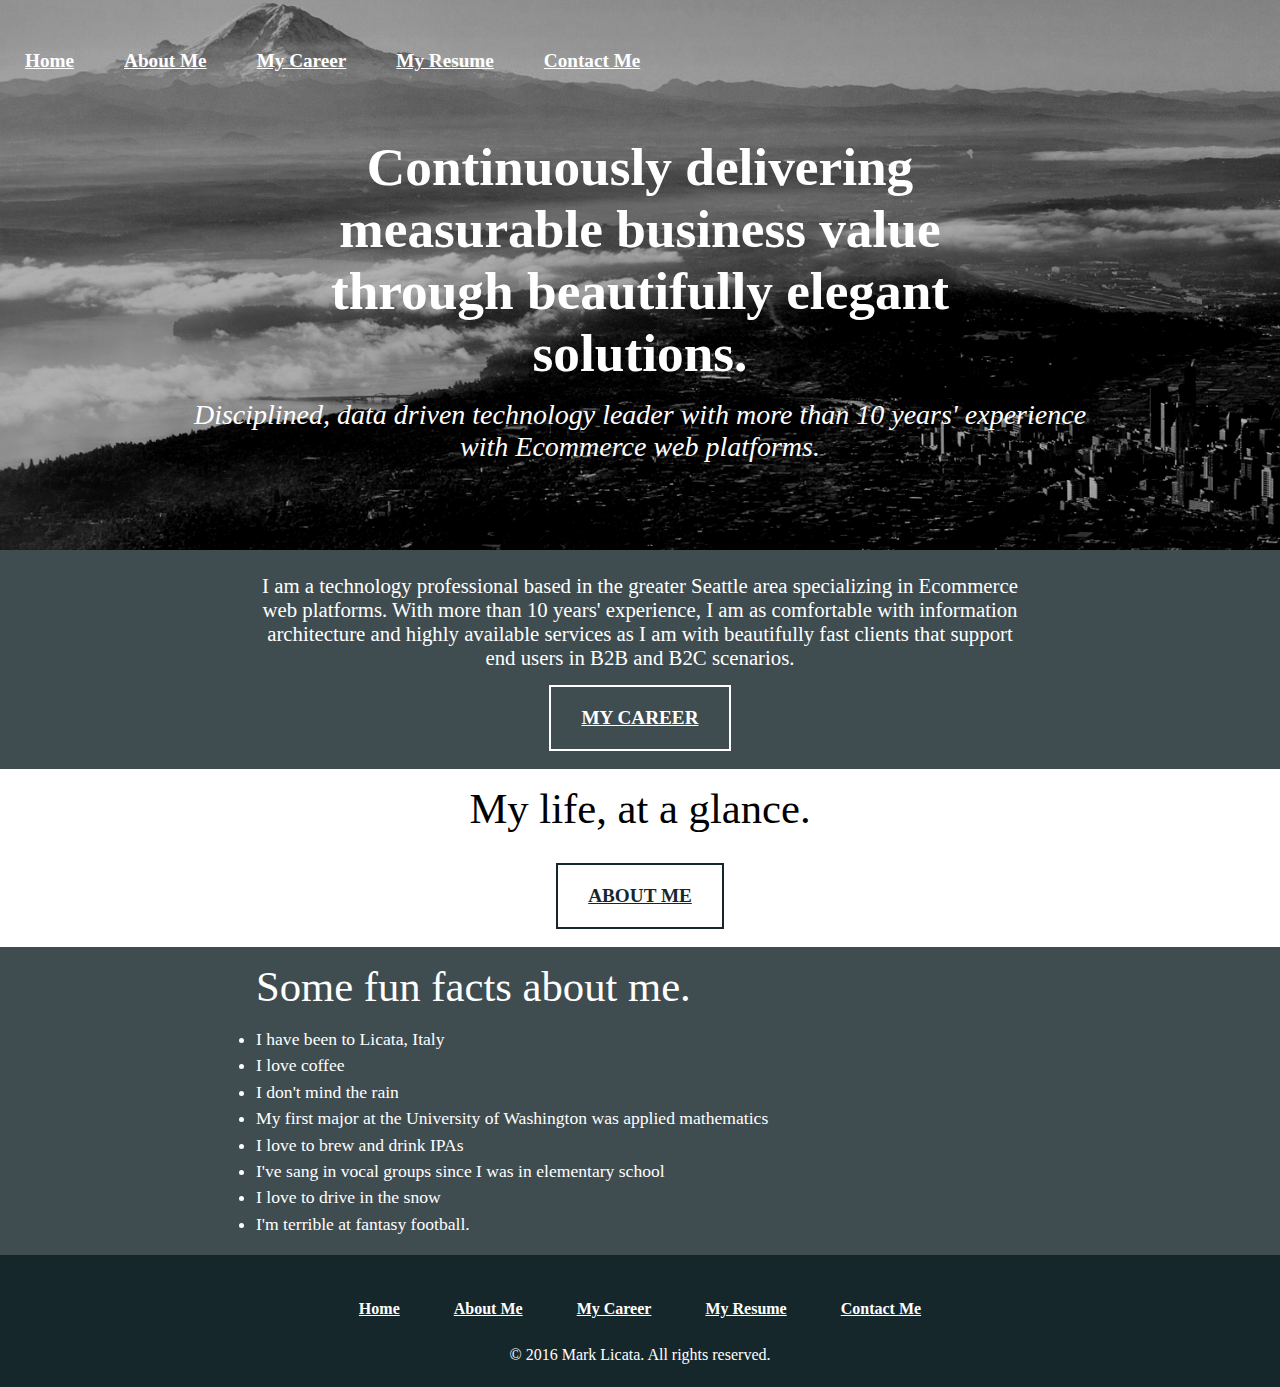
<file: index.html>
<!DOCTYPE html>
<html lang="EN">
<head>
  <title>Mark Licata | Home</title>
  <meta charset="UTF-8">
  <meta name="description" content="Mark Licata is a Program and Product leader in the greater Seattle area specializing in Ecommerce web platforms.">
  <meta name="keywords" content="Mark, Licata, Mark Licata, Program, Manager, Senior, Principal, Director, Program Manager, Principal Program Manager, Technical Program Manager, Expedia, Orbitz, Travelocity, Wotif, LastMinute, Microsoft, Amazon, Technology, Leadership">
  <meta name="author" content="Mark Licata">
  <meta name="ROBOTS" content="INDEX, FOLLOW">
  <meta name="Cache-Control" content="public">
  <meta name=viewport content="width=device-width, initial-scale=1">
  <link rel="alternate" href="http://www.marklicata.com" hreflang="en-us" />
</head>
<body>
  <div id="heroHome">
    <div class="MobileNav">
      <header>
        <button id="mobileHamburger">&#9776;</button>
        <button id="mobileCross">&#735;</button>
      </header>
      <div class="MobileLinks">
        <ul>
          <a href="/"><li>HOME</li></a>
          <a href="about.html"><li>ABOUT ME</li></a>
          <a href="career.html"><li>MY CAREER</li></a>
          <a target="_blank" rel="nofollow" href="docs/mlicata_resume.pdf"><li>MY RESUME</li></a>
        </ul>
      </div>
    </div>
    <div class="Nav">
<!--      <div class="HeaderLogo"></div>-->
      <div class="HeaderLinks">
        <a class="Link" href="/">Home</a>
      </div>
      <div class="HeaderLinks">
        <a class="Link" href="about.html">About Me</a>
      </div>
      <div class="HeaderLinks">
        <a class="Link" href="career.html">My Career</a>
      </div>
      <div class="HeaderLinks">
        <a class="Link" target="_blank" rel="nofollow" href="docs/mlicata_resume.pdf">My Resume</a>
      </div>
      <div class="HeaderLinks">
        <a class="Link" href="mailto:contact@marklicata.com">Contact Me</a>
      </div>
      <div class="clear"></div>
    </div>
    <h1 class="Tag">Continuously delivering measurable business value through beautifully elegant solutions.</h1>
    <h2 class="SubTag">Disciplined, data driven technology leader with more than 10 years' experience with Ecommerce web platforms.</h2>
    <br />
  </div>
  <div id="intro">
    <div id="introText">
      <br />
      I am a technology professional based in the greater Seattle area specializing in Ecommerce web platforms. With more than 10 years' experience,
      I am as comfortable with information architecture and highly available services as I am with beautifully fast clients that support end users in
      B2B and B2C scenarios.
    </div>
      <!--For examples of some of the solutions which I've been a part of, visit the <a href="about.html">About Me</a> page.-->
    <div class="Buttons">
      <a class="BlueButton" href="career.html">MY CAREER</a>
    </div>
    <br />
  </div>
  <div id="aboutMe">
    <h3>My life, at a glance.</h3>
    <div id="instafeed">
    </div>
    <div class="clear"></div>
  </div>
  <div class="Buttons">
    <a class="Button" href="about.html">ABOUT ME</a>
  </div>
  <br />
  <div id="funFacts">
    <div id="funFactsWrapper">
      <h3>Some fun facts about me.</h3>
      <ul>
        <li>I have been to Licata, Italy</li>
        <li>I love coffee</li>
        <li>I don't mind the rain</li>
        <li>My first major at the University of Washington was applied mathematics</li>
        <li>I love to brew and drink IPAs</li>
        <li>I've sang in vocal groups since I was in elementary school</li>
        <li>I love to drive in the snow</li>
        <li>I'm terrible at fantasy football.</li>
      </ul>
      <br />
    </div>
  </div>
  <div id="footer">
    <div class="FooterWrapper">
      <div class="FooterContent">
<!--        <div class="FooterLogo"></div>-->
        <div class="FooterLinks">
          <a href="/">Home</a>
          <a href="about.html">About Me</a>
          <a href="career.html">My Career</a>
          <a target="_blank" rel="nofollow" href="docs/mlicata_resume.pdf">My Resume</a>
          <a href="mailto:contact@marklicata.com">Contact Me</a>
        </div>
        <p>&copy; 2016 Mark Licata. All rights reserved.</p>
      </div>
    </div>
    <div class="clear"></div>
  </div>
</body>
<link rel="stylesheet" type="text/css" href="css\global.css">
<script src="scripts\jquery.min.js"></script>
<script src="scripts\global.js"></script>
<script src="scripts\instafeed.min.js"></script>
<script src="scripts\googleAnalytics.js"></script>
<script type="text/javascript">
  document.addEventListener("DOMContentLoaded", HomePageLoader);
</script>
</html>
</file>
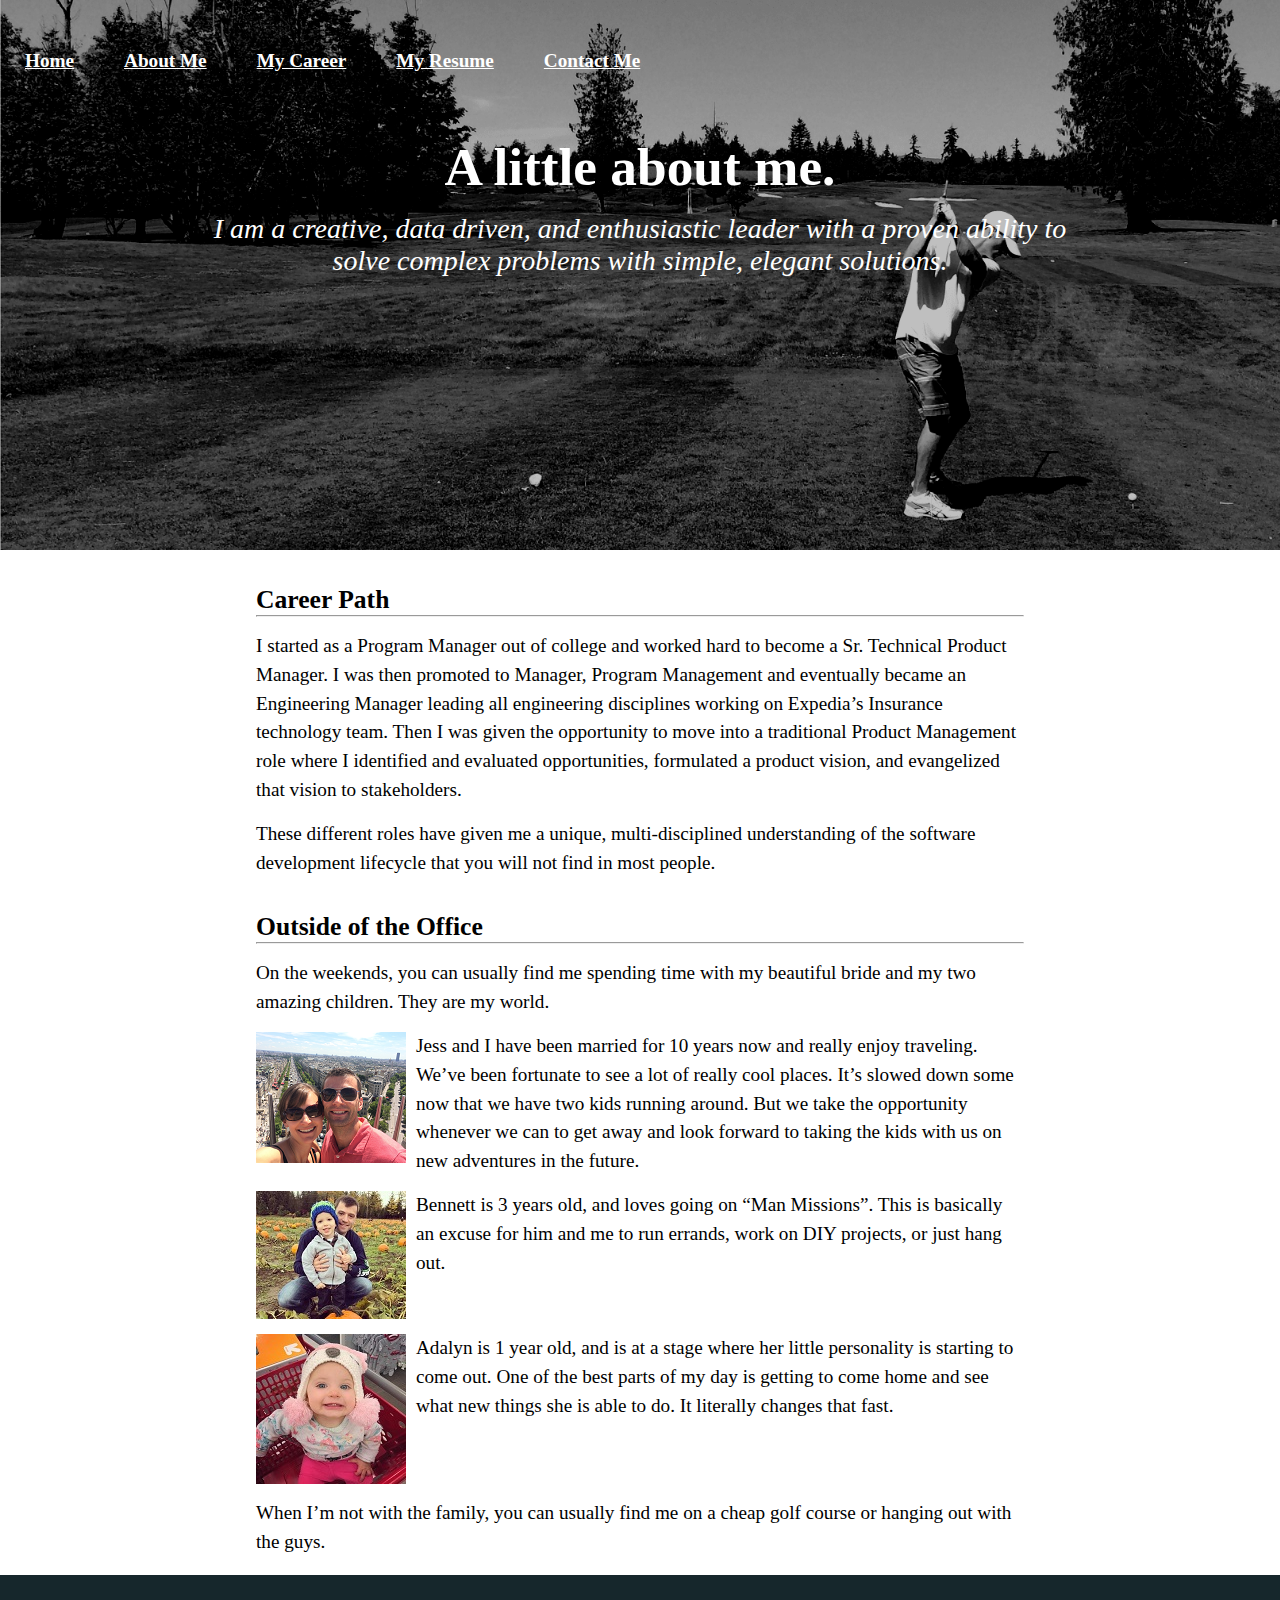
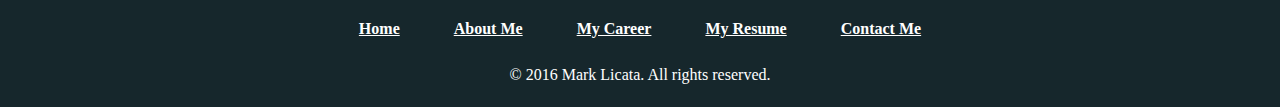
<file: about.html>
<!DOCTYPE html>
<html lang="EN">
<head>
  <title>Mark Licata | About Me</title>
  <meta charset="UTF-8">
  <meta name="description" content="Mark Licata is a Program and Product leader in the greater Seattle area specializing in Ecommerce web platforms.">
  <meta name="keywords" content="Mark, Licata, Mark Licata, Program, Manager, Senior, Principal, Director, Program Manager, Principal Program Manager, Technical Program Manager, Expedia, Orbitz, Travelocity, Wotif, LastMinute, Microsoft, Amazon, Technology, Leadership">
  <meta name="author" content="Mark Licata">
  <meta name="ROBOTS" content="INDEX, FOLLOW">
  <meta http-equiv="Cache-control" content="public">
  <meta name=viewport content="width=device-width, initial-scale=1">
  <link rel="alternate" href="http://www.marklicata.com" hreflang="en-us" />
  <link rel="stylesheet" type="text/css" href="css\global.css">
</head>
<body>
  <div id="heroAbout">
    <div class="MobileNav">
      <header>
        <button id="mobileHamburger">&#9776;</button>
        <button id="mobileCross">&#735;</button>
      </header>
      <div class="MobileLinks">
        <ul>
          <a href="/"><li>HOME</li></a>
          <a href="about.html"><li>ABOUT ME</li></a>
          <a href="career.html"><li>MY CAREER</li></a>
          <a target="_blank" rel="nofollow" href="docs/mlicata_resume.pdf"><li>MY RESUME</li></a>
        </ul>
      </div>
    </div>
    <div class="Nav">
<!--      <div class="HeaderLogo"></div>-->
      <div class="HeaderLinks">
        <a class="Link" href="/">Home</a>
      </div>
      <div class="HeaderLinks">
        <a class="Link" href="about.html">About Me</a>
      </div>
      <div class="HeaderLinks">
        <a class="Link" href="career.html">My Career</a>
      </div>
      <div class="HeaderLinks">
        <a target="_blank" rel="nofollow" class="Link" href="docs/mlicata_resume.pdf">My Resume</a>
      </div>
      <div class="HeaderLinks">
        <a class="Link" href="mailto:contact@marklicata.com">Contact Me</a>
      </div>
      <div class="clear"></div>
    </div>
    <h1 class="Tag">A little about me.</h1>
    <h2 class="SubTag">I am a creative, data driven, and enthusiastic leader with a proven ability to solve complex problems with simple, elegant solutions.</h2>
  </div>
  <div id="about">
    <div class="AboutWrapper">
      <h2>Career Path</h2>
      <hr />
      <p>
        I started as a Program Manager out of college and worked hard to become a Sr. Technical Product Manager. I was then promoted to Manager, Program Management
         and eventually became an Engineering Manager leading all engineering disciplines working on Expedia’s Insurance technology team. Then I was given the
         opportunity to move into a traditional Product Management role where I identified and evaluated opportunities, formulated a product vision,
         and evangelized that vision to stakeholders.</p>
      <p>These different roles have given me a unique, multi-disciplined understanding of the software development lifecycle that you will not find in most people.</p>
      <h2>Outside of the Office</h2>
      <hr />
      <p>On the weekends, you can usually find me spending time with my beautiful bride and my two amazing children. They are my world.</p>
      <p>
        <span class="clear"><img src="images\Jess.png" height="131px" width="150px" class="InlineImg" align="left" /></span>
        Jess and I have been married for 10 years now and really enjoy traveling. We’ve been fortunate to see a lot of really cool places. It’s slowed down some now that we have two kids running around. But we take the opportunity whenever we can to get away and look forward to taking the kids with us on new adventures in the future.
      </p>
      <div class="clear"><br /></div>
      <p>
        <span id="bennett" class="clear"><img src="images\BennySal.jpg" height="128px" width="150px" class="InlineImg" align="left" /></span>
        Bennett is 3 years old, and loves going on “Man Missions”. This is basically an excuse for him and me to run errands, work on DIY projects, or just hang out.
      </p>
      <div class="clear"><br /></div>
      <p>
        <span id="addy"><img src="images\AddyMae.jpg" height="150px" width="150px" class="InlineImg" align="left" /></span>
        Adalyn is 1 year old, and is at a stage where her little personality is starting to come out. One of the best parts of my day is getting to come home and see what new things she is able to do. It literally changes that fast.
      </p>
      <div class="clear"><br /></div>

      <p>When I’m not with the family, you can usually find me on a cheap golf course or hanging out with the guys.</p>
      <br />
    </div>
  </div>
  <div id="footer">
    <div class="FooterWrapper">
      <div class="FooterContent">
<!--        <div class="FooterLogo"></div>-->
        <div class="FooterLinks">
          <a href="/">Home</a>
          <a href="about.html">About Me</a>
          <a href="career.html">My Career</a>
          <a target="_blank" rel="nofollow" href="docs/mlicata_resume.pdf">My Resume</a>
          <a href="mailto:contact@marklicata.com">Contact Me</a>
        </div>
        <p>&copy; 2016 Mark Licata. All rights reserved.</p>
      </div>
    </div>
    <div class="clear"></div>
  </div>
</body>
<script src="scripts\jquery.min.js"></script>
<script src="scripts\global.js"></script>
<script src="scripts\instafeed.min.js"></script>
<script src="scripts\googleAnalytics.js"></script>
<script type="text/javascript">
  document.addEventListener("DOMContentLoaded", AboutPageLoader);
</script>
</html>
</file>
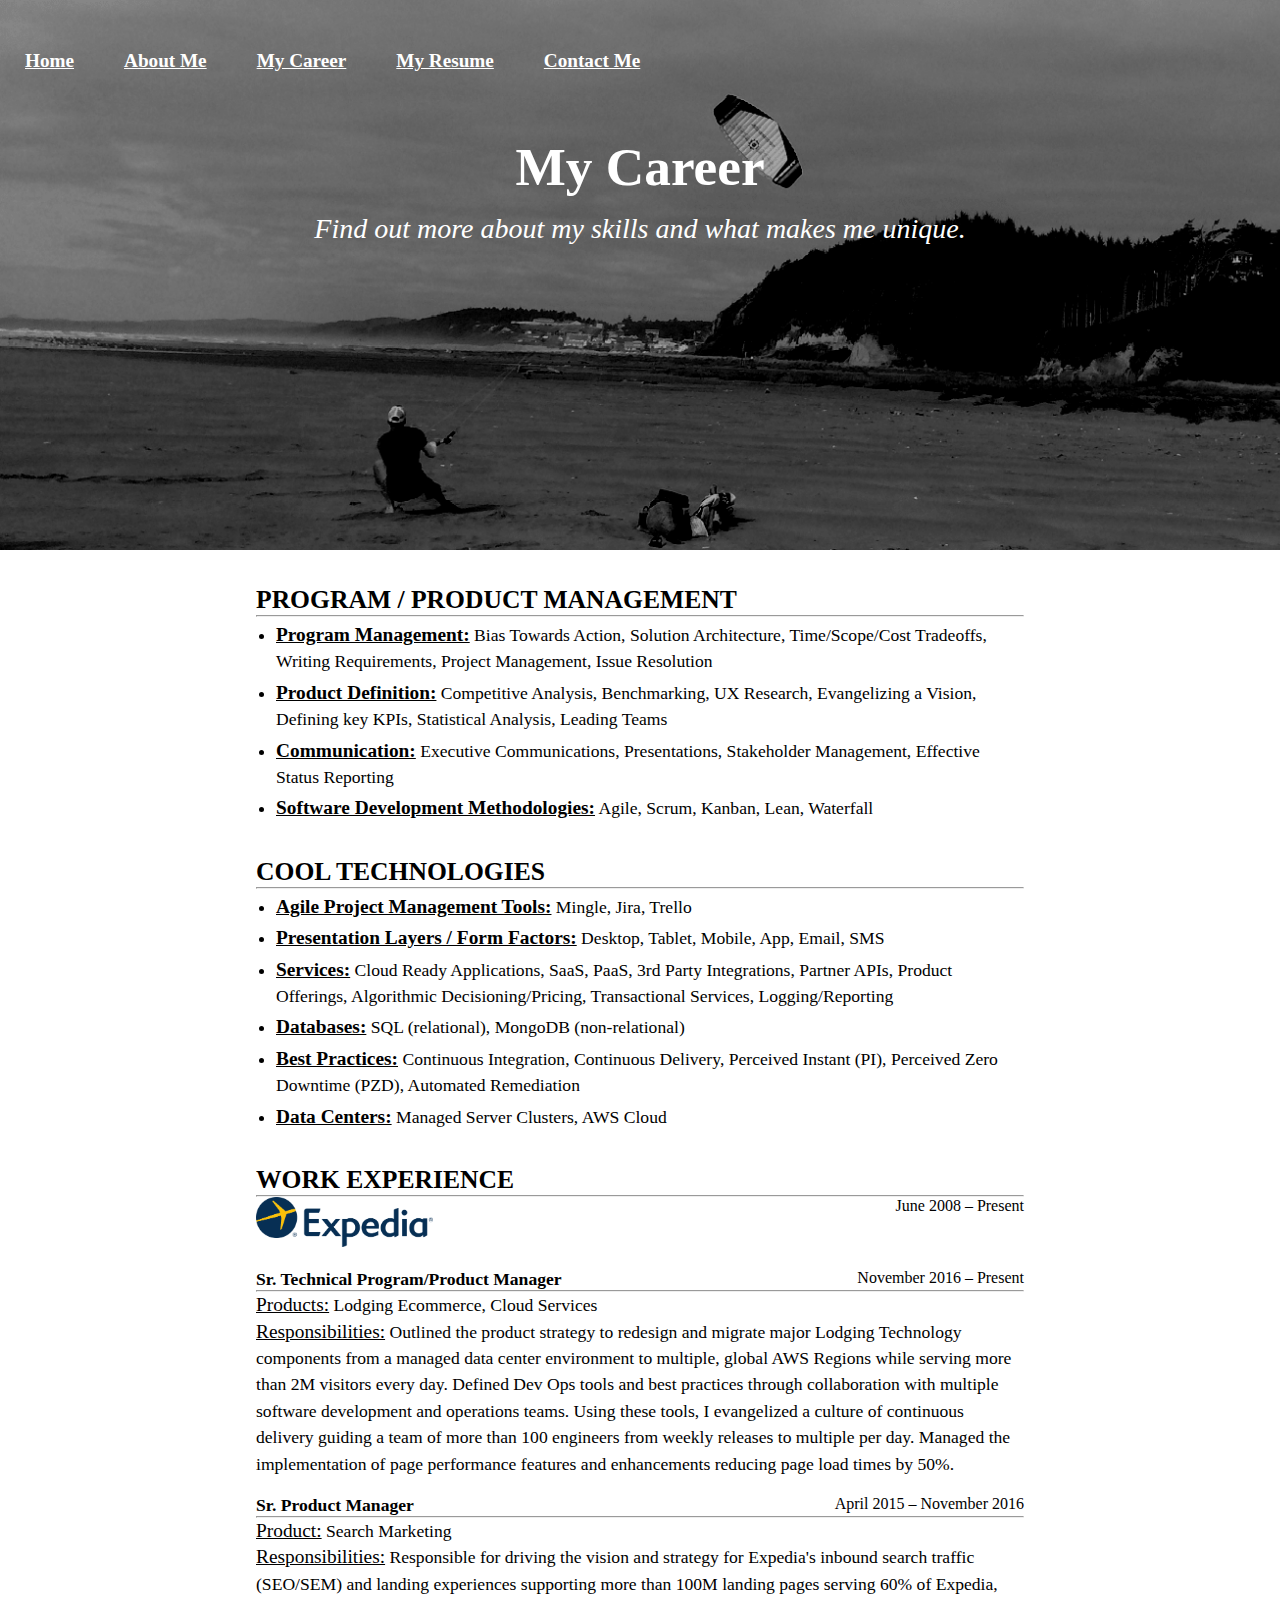
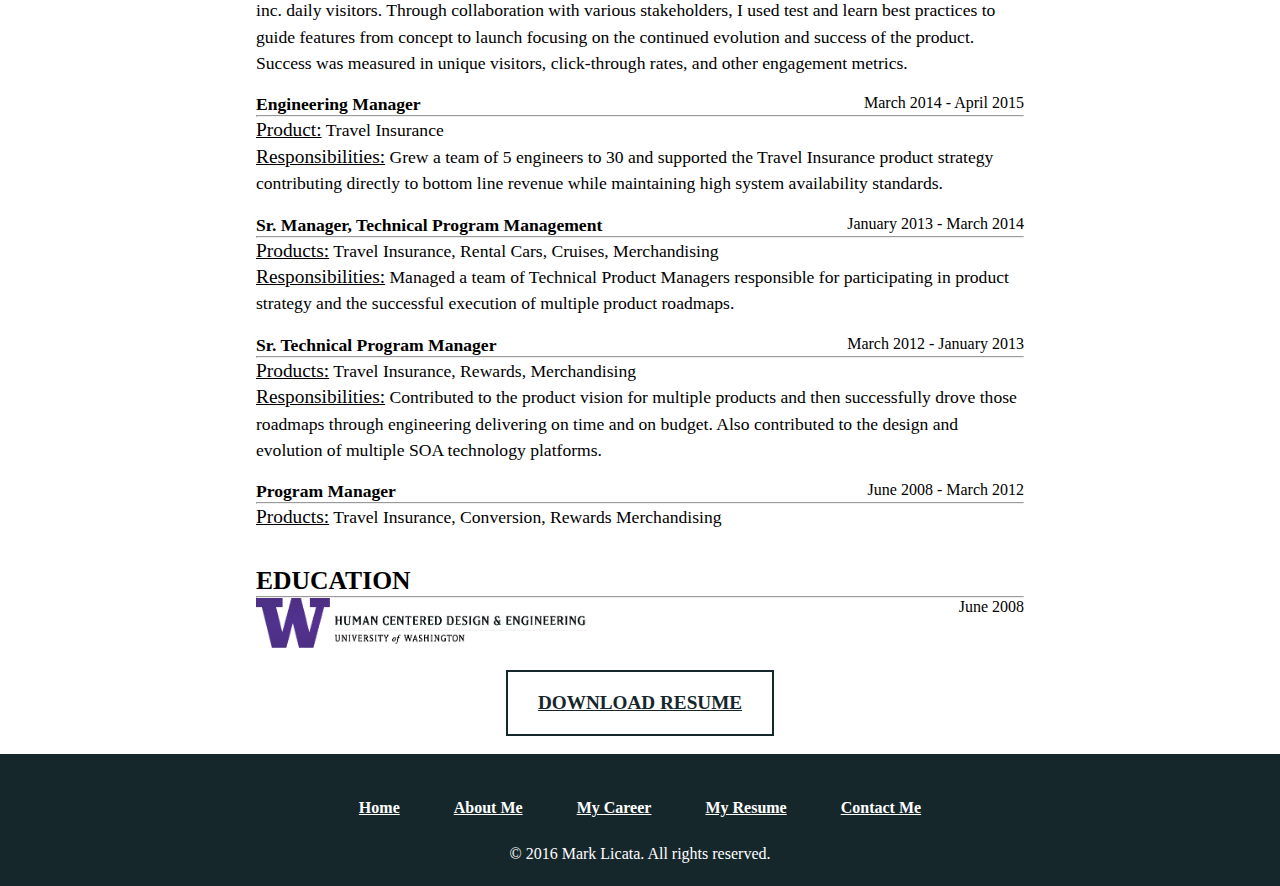
<file: career.html>
<!DOCTYPE html>
<html lang="EN">
<head>
  <title>Mark Licata | My Career</title>
  <meta charset="UTF-8">
  <meta name="description" content="Mark Licata is a Program and Product leader in the greater Seattle area specializing in Ecommerce web platforms.">
  <meta name="keywords" content="Mark, Licata, Mark Licata, Program, Manager, Senior, Principal, Director, Program Manager, Principal Program Manager, Technical Program Manager, Expedia, Orbitz, Travelocity, Wotif, LastMinute, Microsoft, Amazon, Technology, Leadership">
  <meta name="author" content="Mark Licata">
  <meta name="ROBOTS" content="INDEX, FOLLOW">
  <meta http-equiv="Cache-control" content="public">
  <meta name=viewport content="width=device-width, initial-scale=1">
  <link rel="alternate" href="http://www.marklicata.com" hreflang="en-us" />
  <link rel="stylesheet" type="text/css" href="css\global.css">
</head>
<body>
  <div id="heroCareer">
    <div class="MobileNav">
      <header>
        <button id="mobileHamburger">&#9776;</button>
        <button id="mobileCross">&#735;</button>
      </header>
      <div class="MobileLinks">
        <ul>
          <a href="/"><li>HOME</li></a>
          <a href="about.html"><li>ABOUT ME</li></a>
          <a href="career.html"><li>MY CAREER</li></a>
          <a target="_blank" rel="nofollow" href="docs/mlicata_resume.pdf"><li>MY RESUME</li></a>
        </ul>
      </div>
    </div>
    <div class="Nav">
<!--      <div class="HeaderLogo"></div>-->
      <div class="HeaderLinks">
        <a class="Link" href="/">Home</a>
      </div>
      <div class="HeaderLinks">
        <a class="Link" href="about.html">About Me</a>
      </div>
      <div class="HeaderLinks">
        <a class="Link" href="career.html">My Career</a>
      </div>
      <div class="HeaderLinks">
        <a class="Link" rel="nofollow" target="_blank" href="docs/mlicata_resume.pdf">My Resume</a>
      </div>
      <div class="HeaderLinks">
        <a class="Link" href="mailto:contact@marklicata.com">Contact Me</a>
      </div>
      <div class="clear"></div>
    </div>
    <h1 class="Tag">My Career</h1>
    <h2 class="SubTag">Find out more about my skills and what makes me unique.</h2>
  </div>
  <div id="career">
    <div class="CareerWrapper">
      <h2>PROGRAM / PRODUCT MANAGEMENT</h2>
      <hr />
      <ul>
        <li><span class="bold">Program Management:</span> Bias Towards Action, Solution Architecture, Time/Scope/Cost Tradeoffs, Writing Requirements, Project Management, Issue Resolution</li>
        <li><span class="bold">Product Definition:</span> Competitive Analysis, Benchmarking, UX Research, Evangelizing a Vision, Defining key KPIs, Statistical Analysis, Leading Teams</li>
        <li><span class="bold">Communication:</span> Executive Communications, Presentations, Stakeholder Management, Effective Status Reporting</li>
        <li><span class="bold">Software Development Methodologies:</span> Agile, Scrum, Kanban, Lean, Waterfall</li>
      </ul>
      <h2>COOL TECHNOLOGIES</h2>
      <hr />
      <ul>
        <li><span class="bold">Agile Project Management Tools:</span> Mingle, Jira, Trello</li>
        <li><span class="bold">Presentation Layers / Form Factors:</span> Desktop, Tablet, Mobile, App, Email, SMS</li>
        <li><span class="bold">Services:</span> Cloud Ready Applications, SaaS, PaaS, 3rd Party Integrations, Partner APIs, Product Offerings, Algorithmic Decisioning/Pricing, Transactional Services, Logging/Reporting</li>
        <li><span class="bold">Databases:</span> SQL (relational), MongoDB (non-relational)</li>
        <li><span class="bold">Best Practices:</span> Continuous Integration, Continuous Delivery, Perceived Instant (PI), Perceived Zero Downtime (PZD), Automated Remediation</li>
        <li><span class="bold">Data Centers:</span> Managed Server Clusters, AWS Cloud</li>
      </ul>
      <h2>WORK EXPERIENCE</h2>
      <hr />
      <div class="left auto">
    		<a href="http://www.expedia.com/" target="_blank">
    	  	<script>
    			if (screen && screen.width < 480) {
    				document.write('<img src="images/\ExpediaMobile.png" alt="Expedia Logo" height="50px" />');
    			}else{
    				document.write('<img src="images/\Expedia.png" alt="Expedia Logo" height="50px" />');
    			}
    		</script>
    		</a>
      </div>
      <div class="right auto">
        <h4>June 2008 – Present</h4>
      </div>
      <div class="clear"></div>
      <br />
      <div class="left auto">
        <h3>Sr. Technical Program/Product Manager</h3>
      </div>
      <div class="right auto">
        <h4>November 2016 – Present</h4>
      </div>
      <div class="clear"></div>
      <hr />
      <p><span>Products:</span> Lodging Ecommerce, Cloud Services</p>
      <p><span>Responsibilities:</span>
        Outlined the product strategy to redesign and migrate major Lodging Technology components from a managed data center environment to multiple, global AWS Regions while serving more than 2M visitors every day.
        Defined Dev Ops tools and best practices through collaboration with multiple software development and operations teams. Using these tools, I evangelized a culture of continuous delivery guiding a team of more than 100 engineers from weekly releases to multiple per day.
        Managed the implementation of page performance features and enhancements reducing page load times by 50%.
      </p>
      <div class="clear"></div>
      <br />
      <div class="left auto">
        <h3>Sr. Product Manager</h3>
      </div>
      <div class="right auto">
        <h4>April 2015 – November 2016</h4>
      </div>
      <div class="clear"></div>
      <hr />
      <p><span>Product:</span> Search Marketing</p>
      <p><span>Responsibilities:</span> Responsible for driving the vision and strategy for Expedia's inbound search traffic (SEO/SEM) and landing experiences supporting more than 100M landing pages serving 60% of Expedia, inc. daily visitors. Through collaboration with various stakeholders, I used test and learn best practices to guide features from concept to launch focusing on the continued evolution and success of the product. Success was measured in unique visitors, click-through rates, and other engagement metrics.</p>
      <br />
      <div class="left auto">
        <h3>Engineering Manager</h3>
      </div>
      <div class="right auto">
        <h4>March 2014 - April 2015</h4>
      </div>
      <div class="clear"></div>
      <hr />
      <p><span>Product:</span> Travel Insurance</p>
      <p><span>Responsibilities:</span> Grew a team of 5 engineers to 30 and supported the Travel Insurance product strategy contributing directly to bottom line revenue while maintaining high system availability standards.</p>
      <br />
      <div class="left auto">
        <h3>Sr. Manager, Technical Program Management</h3>
      </div>
      <div class="right auto">
        <h4>January 2013 - March 2014</h4>
      </div>
      <div class="clear"></div>
      <hr />
      <p><span>Products:</span> Travel Insurance, Rental Cars, Cruises, Merchandising</p>
      <p><span>Responsibilities:</span> Managed a team of Technical Product Managers responsible for participating in product strategy and the successful execution of multiple product roadmaps.</p>
      <br />
      <div class="left auto">
        <h3>Sr. Technical Program Manager</h4>
      </div>
      <div class="right auto">
        <h4>March 2012 - January 2013</h3>
      </div>
      <div class="clear"></div>
      <hr />
      <p><span>Products:</span> Travel Insurance, Rewards, Merchandising</p>
      <p><span>Responsibilities:</span> Contributed to the product vision for multiple products and then successfully drove those roadmaps through engineering delivering on time and on budget. Also contributed to the design and evolution of multiple SOA technology platforms.</p>
      <br />
      <div class="left auto">
        <h3>Program Manager</h3>
      </div>
      <div class="right auto">
        <h4>June 2008 - March 2012</h4>
      </div>
      <div class="clear"></div>
      <hr />
      <p><span>Products:</span> Travel Insurance, Conversion, Rewards Merchandising</p>
      <h2>EDUCATION</h2>
      <hr />
      <div class="left auto">
		<a href="http://www.hcde.washington.edu/" target="_blank">
		<script>
			if (screen && screen.width < 480) {
				document.write('<img src="images/\UW_Mobile.png" alt="UW HCDE Logo" height="50px" />');
			}else{
				document.write('<img src="images/\UW_HCDE.bmp" alt="UW HCDE Logo" height="50px" />');
			}
		</script>
		</a>
      </div>
      <div class="right auto">
        <h4>June 2008 </h4>
      </div>
      <div class="clear"></div>
    </div>
  </div>
  <div id="buttons">
    <br />
    <a class="Button" rel="nofollow" target="_blank" href="docs\mlicata_resume.pdf">DOWNLOAD RESUME</a>
    <br /><br />
  </div>
  <div class="clear"></div>
  <div id="footer">
    <div class="FooterWrapper">
      <div class="FooterContent">
<!--        <div class="FooterLogo"></div>-->
        <div class="FooterLinks">
          <a href="/">Home</a>
          <a href="about.html">About Me</a>
          <a href="career.html">My Career</a>
          <a target="_blank" rel="nofollow" href="docs/mlicata_resume.pdf">My Resume</a>
          <a href="mailto:contact@marklicata.com">Contact Me</a>
        </div>
        <p>&copy; 2016 Mark Licata. All rights reserved.</p>
      </div>
    </div>
    <div class="clear"></div>
  </div>
</body>
<script src="scripts\jquery.min.js"></script>
<script src="scripts\global.js"></script>
<script src="scripts\instafeed.min.js"></script>
<script src="scripts\googleAnalytics.js"></script>
<script type="text/javascript">
  document.addEventListener("DOMContentLoaded", CareerPageLoader);
</script>
</html>
</file>
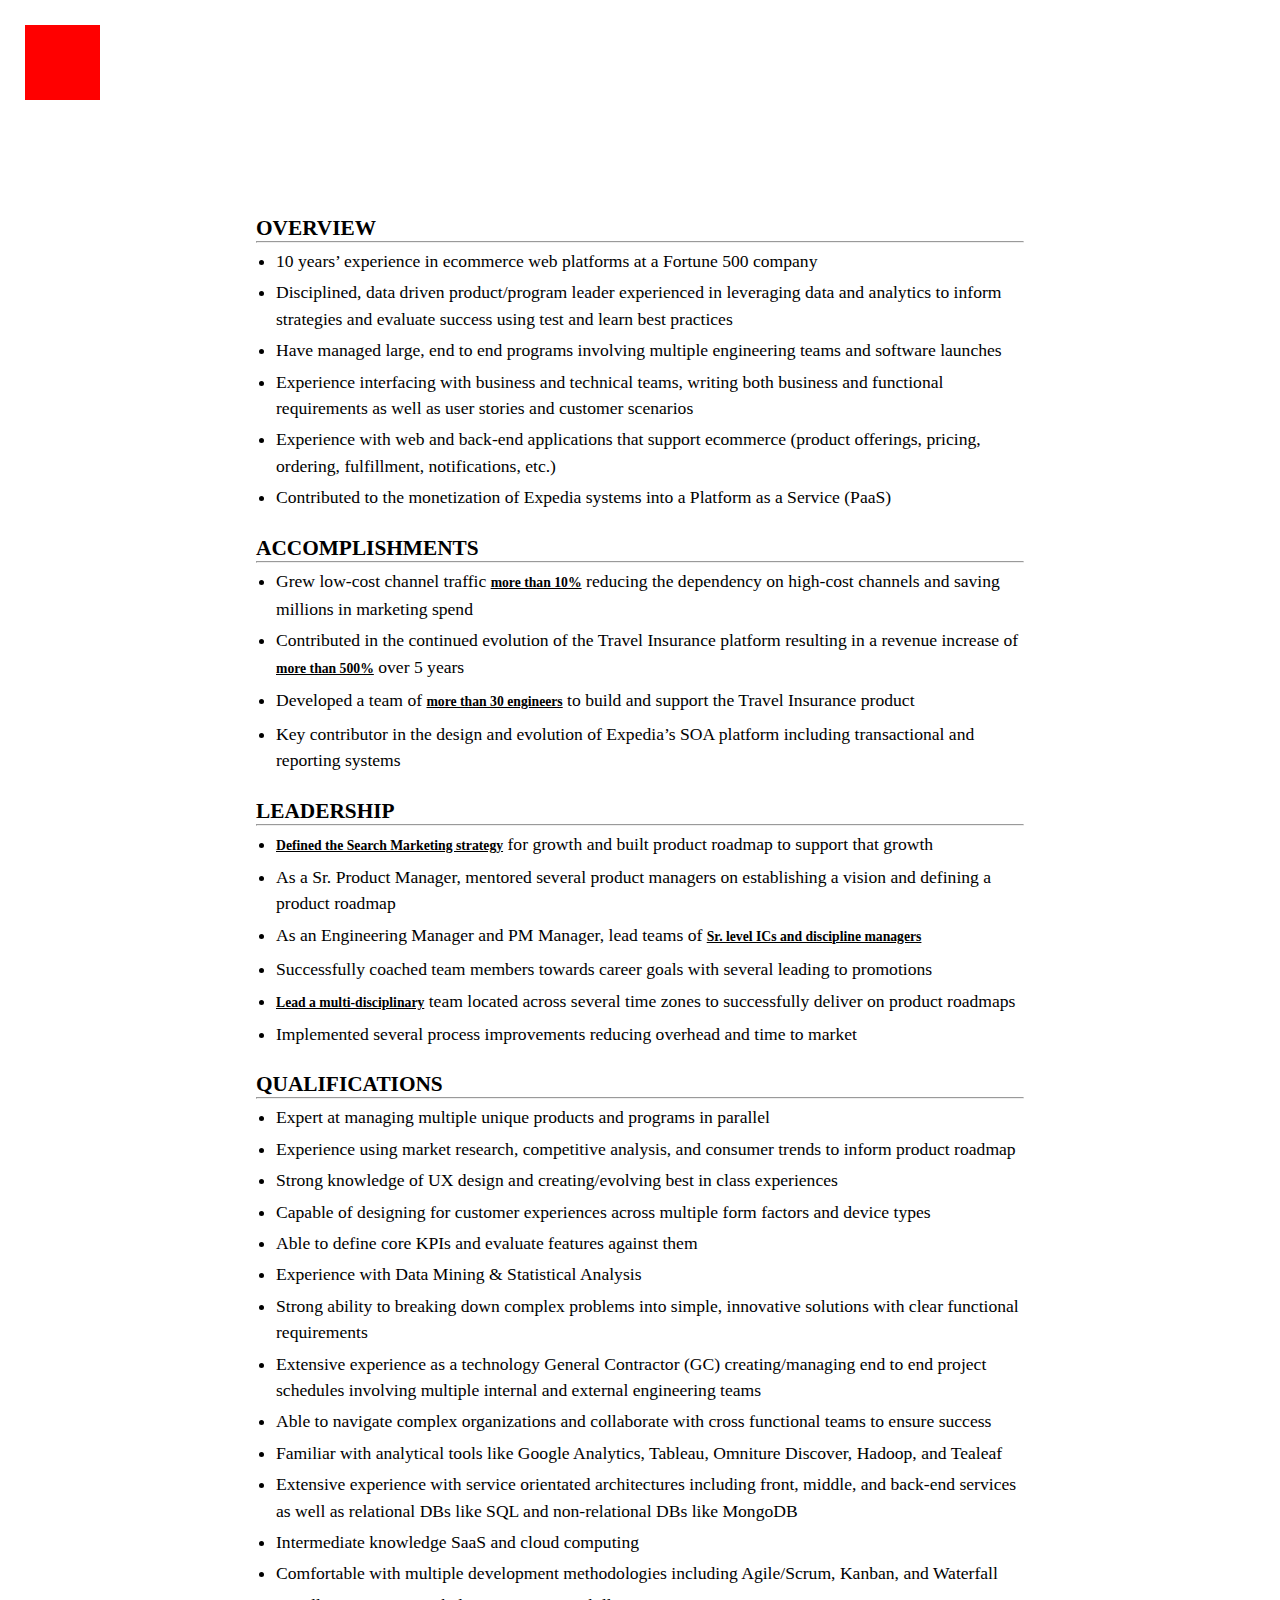
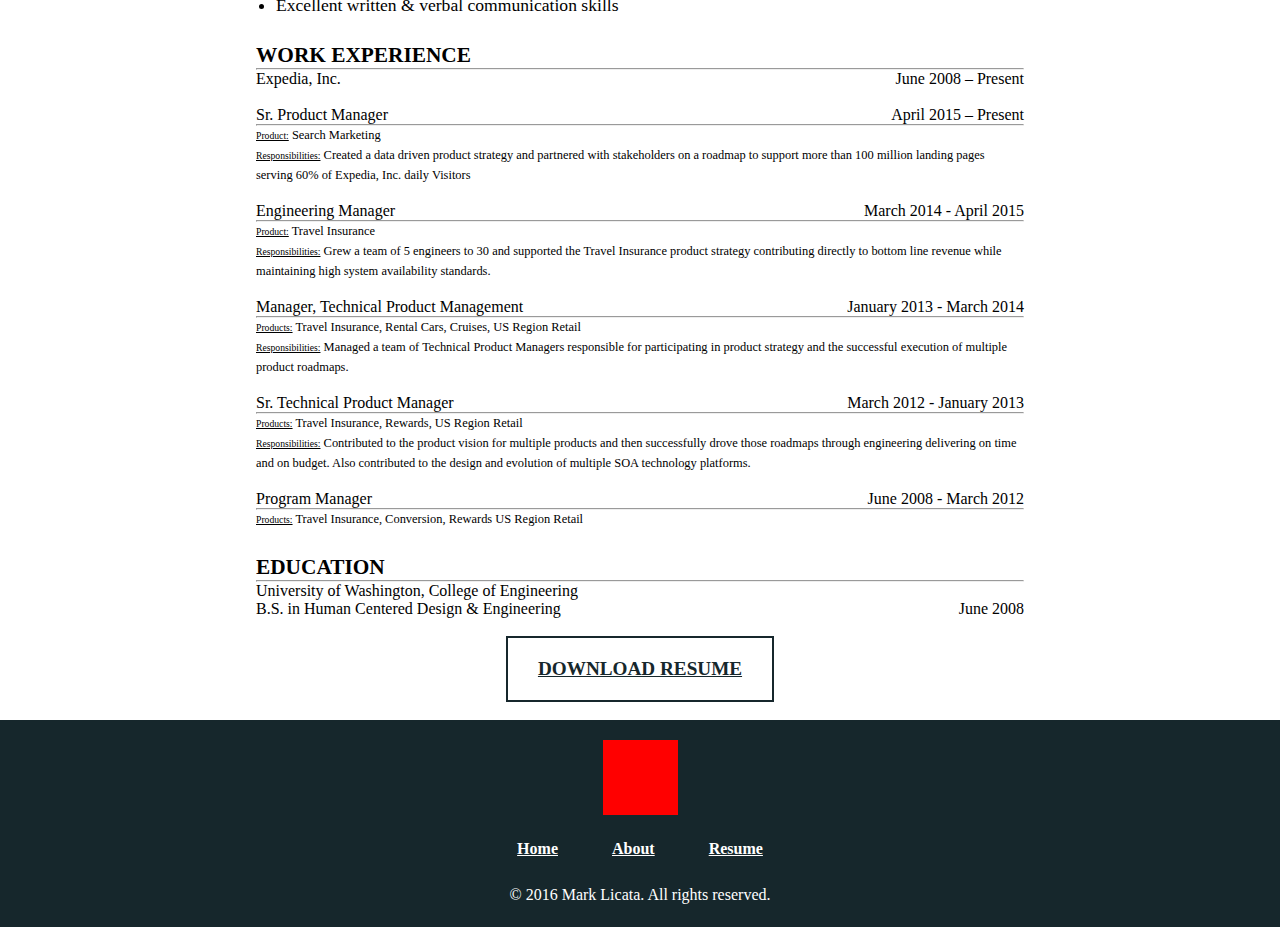
<file: resume.html>
<!DOCTYPE html>
<html lang="EN">
<head>
  <title>Mark Licata | Qualifications &amp; Experience</title>
  <meta charset="UTF-8">
  <meta name="description" content="Mark Licata is a Program and Product leader in the greater Seattle area specializing in Ecommerce web platforms.">
  <meta name="keywords" content="Mark, Licata, Mark Licata, Program, Manager, Senior, Principal, Director, Program Manager, Principal Program Manager, Technical Program Manager, Expedia, Orbitz, Travelocity, Wotif, LastMinute, Microsoft, Amazon, Technology, Leadership">
  <meta name="author" content="Mark Licata">
  <meta name="ROBOTS" content="INDEX, FOLLOW">
  <meta http-equiv="refresh" content="60">
  <script src="scripts\jquery.min.js"></script>
  <script src="scripts\global.js"></script>
  <script src="scripts\instafeed.min.js"></script>
  <script src="scripts\googleAnalytics.js"></script>
  <link rel="stylesheet" type="text/css" href="css\global.css">
</head>
<body>
  <div id="hero">
    <div class="Nav">
      <div class="HeaderLogo" style="height:75px; width:75px; background-color:red;"></div>
      <div class="HeaderLinks">
        <a class="Link" href="index.html">Home</a>
      </div>
      <div class="HeaderLinks">
        <a class="Link" href="about.html">About</a>
      </div>
      <div class="HeaderLinks">
        <a class="Link" href="resume.html">Resume</a>
      </div>
      <br />
    </div>
    <h1 class="Tag">My Resume</h1>
    <h2 class="SubTag">Find out more about my skills and what makes me unique.</h2>
  </div>
  <div id="resume">
    <div class="ResumeWrapper">
      <h2>OVERVIEW</h2>
      <hr />
      <ul>
        <li>10 years’ experience in ecommerce web platforms at a Fortune 500 company</li>
        <li>Disciplined, data driven product/program leader experienced in leveraging data and analytics to inform strategies and evaluate success using test and learn best practices</li>
        <li>Have managed large, end to end programs involving multiple engineering teams and software launches</li>
        <li>Experience interfacing with business and technical teams, writing both business and functional requirements as well as user stories and customer scenarios</li>
        <li>Experience with web and back-end applications that support ecommerce (product offerings, pricing, ordering, fulfillment, notifications, etc.)</li>
        <li>Contributed to the monetization of Expedia systems into a Platform as a Service (PaaS)</li>
      </ul>

      <h2>ACCOMPLISHMENTS</h2>
      <hr />
      <ul>
        <li>Grew low-cost channel traffic <span class="bold">more than 10%</span> reducing the dependency on high-cost channels and saving millions in marketing spend</li>
        <li>Contributed in the continued evolution of the Travel Insurance platform resulting in a revenue increase of <span class="bold">more than 500%</span> over 5 years</li>
        <li>Developed a team of <span class="bold">more than 30 engineers</span> to build and support the Travel Insurance product</li>
        <li>Key contributor in the design and evolution of Expedia’s SOA platform including transactional and reporting systems</li>
      </ul>
      <h2>LEADERSHIP</h2>
      <hr />
      <ul>
        <li><span class="bold">Defined the Search Marketing strategy</span> for growth and built product roadmap to support that growth</li>
        <li>As a Sr. Product Manager, mentored several product managers on establishing a vision and defining a product roadmap</li>
        <li>As an Engineering Manager and PM Manager, lead teams of <span class="bold">Sr. level ICs and discipline managers<span></li>
        <li>Successfully coached team members towards career goals with several leading to promotions</li>
        <li><span class="bold">Lead a multi-disciplinary</span> team located across several time zones to successfully deliver on product roadmaps</li>
        <li>Implemented several process improvements reducing overhead and time to market</li>
      </ul>
      <h2>QUALIFICATIONS</h2>
      <hr />
      <ul>
        <li>Expert at managing multiple unique products and programs in parallel</li>
        <li>Experience using market research, competitive analysis, and consumer trends to inform product roadmap</li>
        <li>Strong knowledge of UX design and creating/evolving best in class experiences</li>
        <li>Capable of designing for customer experiences across multiple form factors and device types</li>
        <li>Able to define core KPIs and evaluate features against them</li>
        <li>Experience with Data Mining &amp; Statistical Analysis</li>
        <li>Strong ability to breaking down complex problems into simple, innovative solutions with clear functional requirements</li>
        <li>Extensive experience as a technology General Contractor (GC) creating/managing end to end project schedules involving multiple internal and external engineering teams</li>
        <li>Able to navigate complex organizations and collaborate with cross functional teams to ensure success</li>
        <li>Familiar with analytical tools like Google Analytics, Tableau, Omniture Discover, Hadoop, and Tealeaf</li>
        <li>Extensive experience with service orientated architectures including front, middle, and back-end services as well as relational DBs like SQL and non-relational DBs like MongoDB</li>
        <li>Intermediate knowledge SaaS and cloud computing</li>
        <li>Comfortable with multiple development methodologies including Agile/Scrum, Kanban, and Waterfall</li>
        <li>Excellent written &amp; verbal communication skills</li>
      </ul>
      <h2>WORK EXPERIENCE</h2>
      <hr />
      <div class="left auto">
        <h4>Expedia, Inc.</h4>
      </div>
      <div class="right auto">
        <h4>June 2008 – Present</h4>
      </div>
      <div class="clear"></div>
      <br />
      <div class="left auto">
        <h4>Sr. Product Manager</h4>
      </div>
      <div class="right auto">
        <h3>April 2015 – Present</h3>
      </div>
      <div class="clear"></div>
      <hr />
      <p><span>Product:</span> Search Marketing</p>
      <p><span>Responsibilities:</span> Created a data driven product strategy and partnered with stakeholders on a roadmap to support more than 100 million landing pages serving 60% of Expedia, Inc. daily Visitors</p>
      <br />
      <div class="left auto">
        <h4>Engineering Manager</h4>
      </div>
      <div class="right auto">
        <h3>March 2014 - April 2015</h3>
      </div>
      <div class="clear"></div>
      <hr />
      <p><span>Product:</span> Travel Insurance</p>
      <p><span>Responsibilities:</span> Grew a team of 5 engineers to 30 and supported the Travel Insurance product strategy contributing directly to bottom line revenue while maintaining high system availability standards.</p>
      <br />
      <div class="left auto">
        <h4>Manager, Technical Product Management</h4>
      </div>
      <div class="right auto">
        <h3>January 2013 - March 2014</h3>
      </div>
      <div class="clear"></div>
      <hr />
      <p><span>Products:</span> Travel Insurance, Rental Cars, Cruises, US Region Retail</p>
      <p><span>Responsibilities:</span> Managed a team of Technical Product Managers responsible for participating in product strategy and the successful execution of multiple product roadmaps.</p>
      <br />
      <div class="left auto">
        <h4>Sr. Technical Product Manager</h4>
      </div>
      <div class="right auto">
        <h3>March 2012 - January 2013</h3>
      </div>
      <div class="clear"></div>
      <hr />
      <p><span>Products:</span> Travel Insurance, Rewards, US Region Retail</p>
      <p><span>Responsibilities:</span> Contributed to the product vision for multiple products and then successfully drove those roadmaps through engineering delivering on time and on budget. Also contributed to the design and evolution of multiple SOA technology platforms.</p>
      <br />
      <div class="left auto">
        <h4>Program Manager</h4>
      </div>
      <div class="right auto">
        <h3>June 2008 - March 2012</h3>
      </div>
      <div class="clear"></div>
      <hr />
      <p><span>Products:</span> Travel Insurance, Conversion, Rewards US Region Retail</p>
      <h2>EDUCATION</h2>
      <hr />
      <div class="left auto">
        <h4>University of Washington, College of Engineering</h4>
      </div>
      <div class="clear"></div>
      <div class="left auto">
        <h4>B.S. in Human Centered Design &amp; Engineering</h4>
      </div>
      <div class="right auto">
        <h4>June 2008 </h4>
      </div>
      <div class="clear"></div>
    </div>
  </div>
  <div id="buttons">
    <br />
    <a class="Button" target="_blank" href="docs\mlicata_resume.pdf">DOWNLOAD RESUME</a>
    <br /><br />
  </div>
  <div class="clear"></div>
  <div id="footer">
    <div class="FooterWrapper">
      <div class="FooterContent">
        <div class="FooterLogo" style="height:75px; width:75px; background-color:red;"></div>
        <div class="FooterLinks">
          <a href="index.html">Home</a>
          <a href="about.html">About</a>
          <a href="resume.html">Resume</a>
        </div>
        <p>&copy; 2016 Mark Licata. All rights reserved.</p>
      </div>
    </div>
    <div class="clear"></div>
  </div>
</body>
<script type="text/javascript">
  //document.addEventListener("DOMContentLoaded", );
</script>
</html>
</file>
